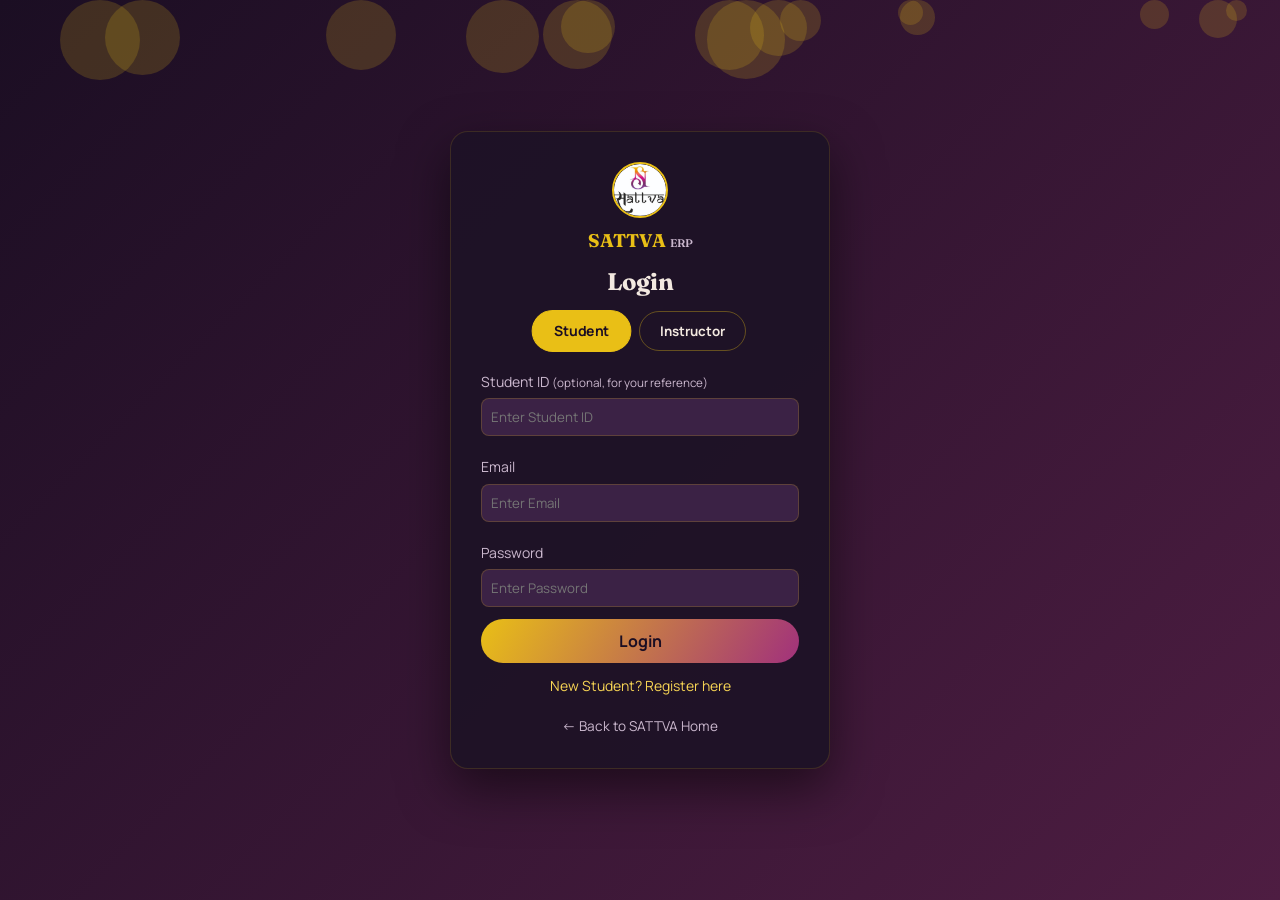
<file: frontend/admin-dashboard.html>
<!DOCTYPE html>
<html lang="en">
<head>
  <meta charset="UTF-8">
  <meta name="viewport" content="width=device-width, initial-scale=1.0">
  <title>Admin Dashboard | SATTVA</title>
  <script src="api.js"></script>
  <link rel="preconnect" href="https://fonts.googleapis.com">
  <link rel="preconnect" href="https://fonts.gstatic.com" crossorigin>
  <link href="https://fonts.googleapis.com/css2?family=Fraunces:ital,opsz,wght@0,9..144,400..900;1,9..144,400..900&family=Manrope:wght@400;500;600;700;800&display=swap" rel="stylesheet">
  <link rel="stylesheet" href="theme.css">
  <link rel="stylesheet" href="dashboard.css">
</head>
<body>
  <header class="dash-header">
    <a href="index.html" class="logo-container">
      <img src="logo 1.jpeg" alt="SATTVA Logo">
      <span class="logo-text">SATTVA</span>
    </a>
    <div class="user-chip">
      <span class="role-pill" id="chipRole">admin</span>
      <span class="name" id="chipName">—</span>
      <button class="logout-btn" id="logoutBtn">Logout</button>
    </div>
  </header>

  <main class="dash-main">
    <div class="dash-welcome">
      <h1>Admin Dashboard</h1>
      <p>An overview of everyone using SATTVA's ERP.</p>
    </div>

    <div id="statsContent">
      <div class="dash-loading">Loading stats…</div>
    </div>

    <div class="dash-card">
      <h2>All Users</h2>
      <div class="table-wrap" id="usersContent">
        <div class="dash-loading">Loading users…</div>
      </div>
    </div>

    <a href="index.html" class="back-home-link">← Back to SATTVA Home</a>
  </main>

  <script src="dashboard-common.js"></script>
  <script src="admin-dashboard.js"></script>
</body>
</html>
</file>
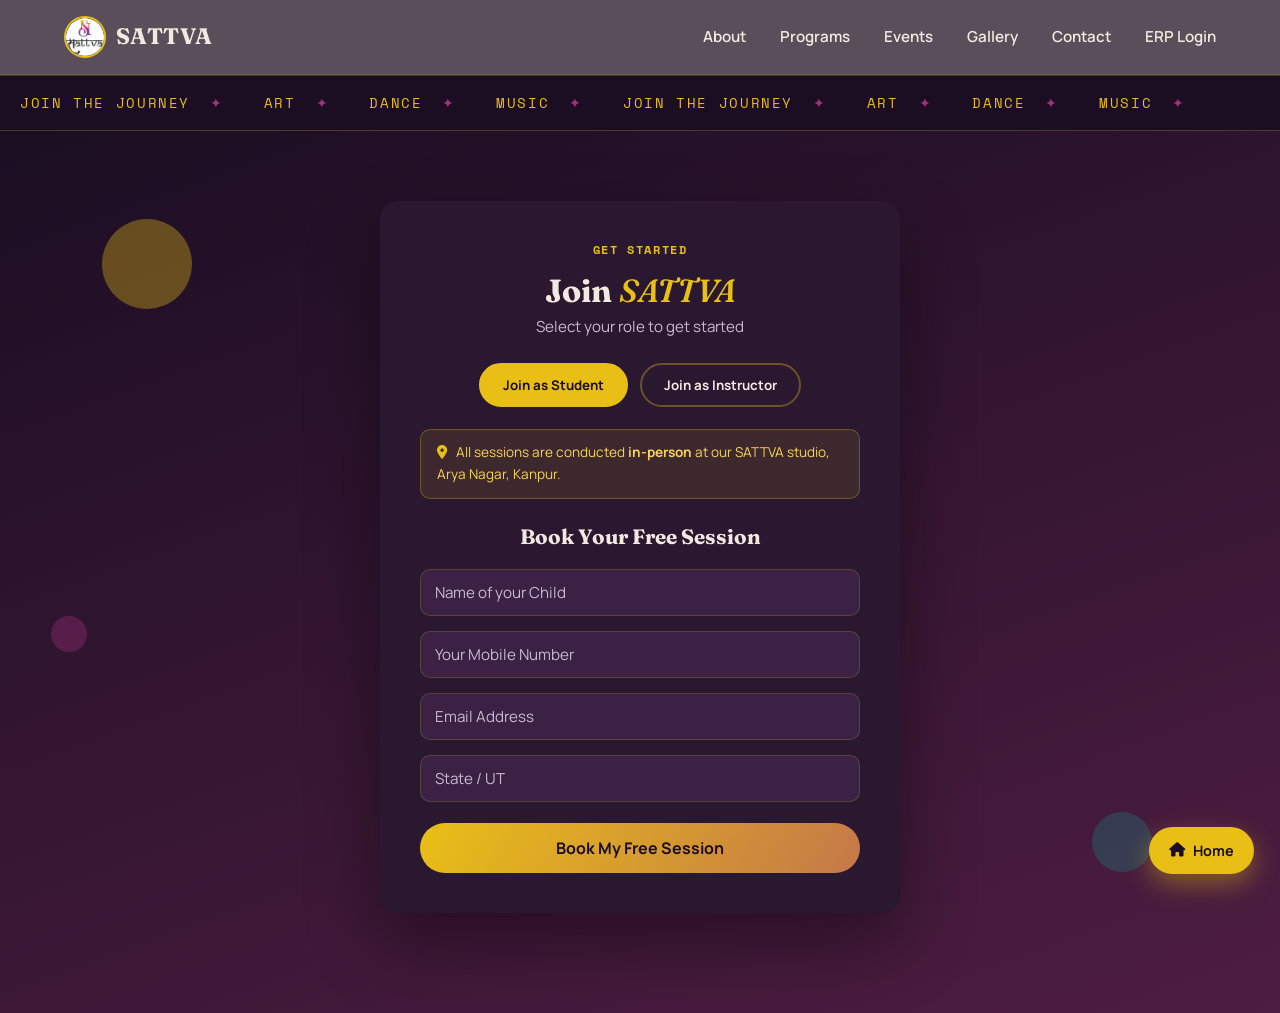
<file: frontend/join.html>
<!DOCTYPE html>
<html lang="en">
<head>
  <meta charset="UTF-8" />
  <meta name="viewport" content="width=device-width, initial-scale=1.0"/>
  <title>Join Now | SATTVA</title>
  <script src="api.js"></script>
  <link rel="preconnect" href="https://fonts.googleapis.com">
  <link rel="preconnect" href="https://fonts.gstatic.com" crossorigin>
  <link href="https://fonts.googleapis.com/css2?family=Fraunces:ital,opsz,wght@0,9..144,400..900;1,9..144,400..900&family=Manrope:wght@400;500;600;700;800&family=Space+Mono:wght@400;700&display=swap" rel="stylesheet">
  <link rel="stylesheet" href="https://cdnjs.cloudflare.com/ajax/libs/font-awesome/6.5.0/css/all.min.css">

  <link rel="stylesheet" href="theme.css"/>
  <link rel="stylesheet" href="join.css"/>
</head>
<body>

  <!-- ================= HEADER ================= -->
  <header class="header" id="siteHeader">
    <a href="index.html" class="site-logo logo-container">
      <img src="logo 1.jpeg" alt="SATTVA Logo" />
      <span class="logo-text">SATTVA</span>
    </a>
    <div class="hamburger" id="hamburger" onclick="toggleMenu()">
      <span></span><span></span><span></span>
    </div>
    <nav class="navbar" id="navbar">
      <a href="index.html#about">About</a>
      <a href="index.html#programs">Programs</a>
      <a href="index.html#events">Events</a>
      <a href="gallery.html">Gallery</a>
      <a href="index.html#contact">Contact</a>
      <a href="login2.html">ERP Login</a>
    </nav>
  </header>

  <div class="marquee" aria-hidden="true">
    <div class="marquee__track">
      <span>JOIN THE JOURNEY</span><span>ART</span><span>DANCE</span><span>MUSIC</span>
      <span>JOIN THE JOURNEY</span><span>ART</span><span>DANCE</span><span>MUSIC</span>
    </div>
  </div>

  <main class="join-page">
    <div class="float-shape j-shape-1" aria-hidden="true"></div>
    <div class="float-shape j-shape-2" aria-hidden="true"></div>
    <div class="float-shape j-shape-3" aria-hidden="true"></div>

    <div class="join-container">
      <p class="eyebrow eyebrow--onDark">GET STARTED</p>
      <h1>Join <span class="script">SATTVA</span></h1>
      <p class="join-sub">Select your role to get started</p>

      <div class="role-selection">
        <button type="button" class="active" id="studentBtn" onclick="showForm('student', this)">Join as Student</button>
        <button type="button" id="instructorBtn" onclick="showForm('instructor', this)">Join as Instructor</button>
      </div>

      <div class="in-person-note">
        <i class="fas fa-location-dot"></i>
        All sessions are conducted <strong>in-person</strong> at our SATTVA studio, Arya Nagar, Kanpur.
      </div>

      <div class="form-wrapper">

        <!-- Student Form -->
        <form id="student-form" class="join-form active"
              action="https://formsubmit.co/ns.sattva1@gmail.com" method="POST">
          <h2>Book Your Free Session</h2>

          <input type="hidden" name="_next" value="thankyou.html?role=student">
          <input type="hidden" name="_subject" value="New SATTVA Student Enquiry">
          <input type="hidden" name="mode" value="In-Person (Offline)">

          <input type="text" name="child_name" placeholder="Name of your Child" required>
          <input type="tel" name="mobile" placeholder="Your Mobile Number" required>
          <input type="email" name="email" placeholder="Email Address" required>
          <input type="text" name="state" placeholder="State / UT" required>
          <button class="submit-btn" type="submit">Book My Free Session</button>
        </form>

        <!-- Instructor Form -->
        <form id="instructor-form" class="join-form"
              action="https://formsubmit.co/ns.sattva1@gmail.com" method="POST"
              enctype="multipart/form-data">
          <h2>Apply as an Instructor</h2>

          <input type="hidden" name="_next" value="success.html?role=instructor">
          <input type="hidden" name="_subject" value="New SATTVA Instructor Application">

          <input type="text" name="full_name" placeholder="Full Name" required>
          <input type="email" name="email" placeholder="Email Address" required>
          <input type="tel" name="phone" placeholder="Phone Number" required>
          <input type="text" name="subjects" placeholder="Subjects You Teach" required>
          <input type="number" name="experience" placeholder="Years of Experience" required min="0">
          <textarea name="about" placeholder="Tell us about yourself" rows="4" required></textarea>

          <label class="upload-label">Upload Resume (PDF or Word)
            <input type="file" name="resume" accept=".pdf,.doc,.docx" required>
          </label>

          <button class="submit-btn" type="submit">Submit Application</button>
        </form>

      </div>
    </div>
  </main>

  <a href="index.html" class="home-pill" title="Back to Home">
    <i class="fas fa-house"></i> Home
  </a>

  <script src="join.js"></script>
</body>
</html>
</file>
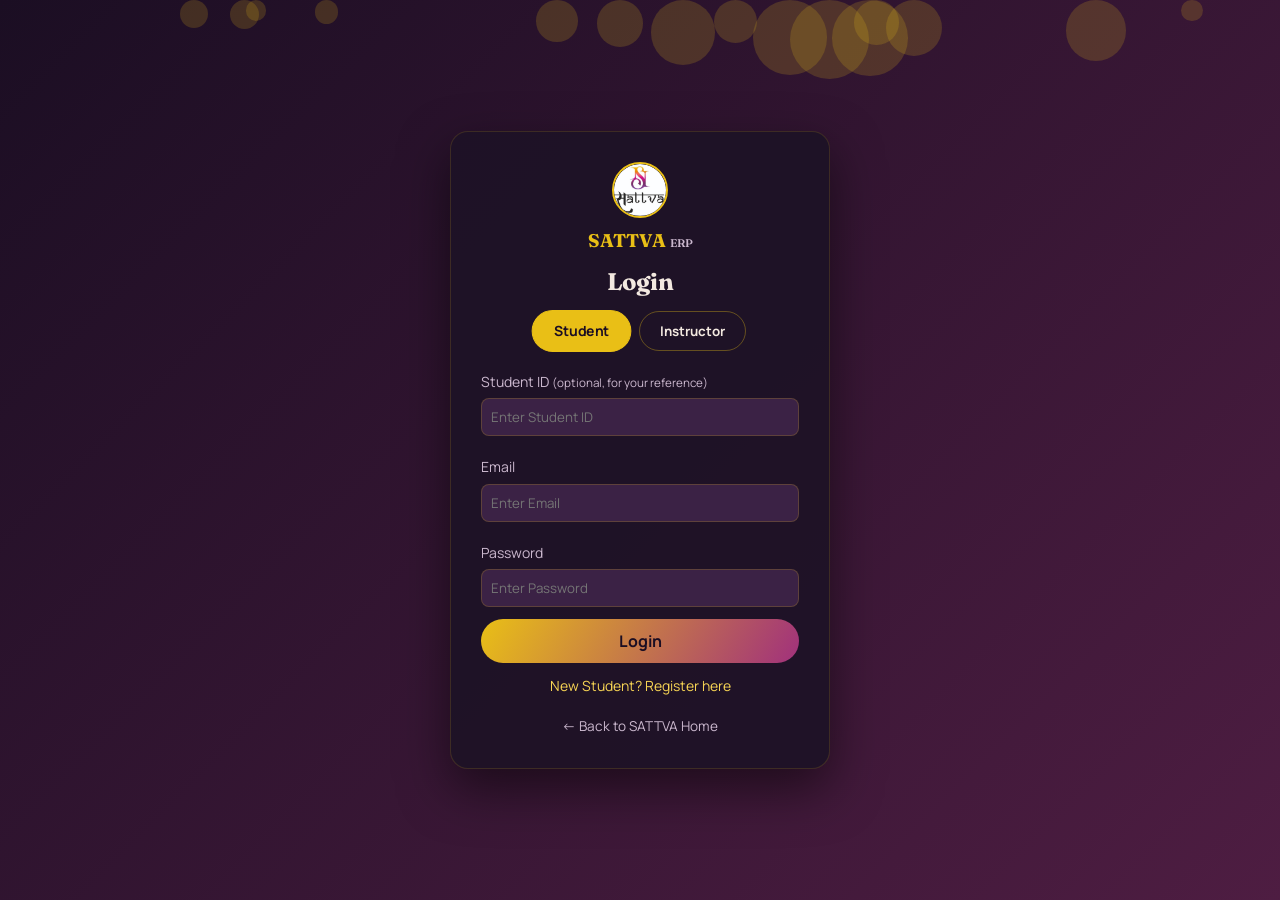
<file: frontend/login2.html>
<!DOCTYPE html>
<html lang="en">
<head>
  <meta charset="UTF-8">
  <meta name="viewport" content="width=device-width, initial-scale=1.0">
  <title>ERP Login | SATTVA</title>
  <script src="api.js"></script>
  <link rel="preconnect" href="https://fonts.googleapis.com">
  <link rel="preconnect" href="https://fonts.gstatic.com" crossorigin>
  <link href="https://fonts.googleapis.com/css2?family=Fraunces:ital,opsz,wght@0,9..144,400..900;1,9..144,400..900&family=Manrope:wght@400;500;600;700;800&display=swap" rel="stylesheet">
  <link rel="stylesheet" href="theme.css">
  <link rel="stylesheet" href="login2.css">
</head>
<body>
  <div class="bg-animation" id="bg"></div>

  <div class="container">
    <div class="login-logo">
      <img src="logo 1.jpeg" alt="SATTVA Logo">
      <span>SATTVA <small>ERP</small></span>
    </div>

    <h2>Login</h2>

    <p id="formMessage" class="form-message" hidden></p>

    <div class="role-btns">
      <button id="studentBtn" class="active">Student</button>
      <button id="instructorBtn">Instructor</button>
    </div>

    <!-- Student Login Form -->
    <form id="studentForm" class="active">
      <label>Student ID <small>(optional, for your reference)</small></label>
      <input type="text" placeholder="Enter Student ID">

      <label>Email</label>
      <input type="email" id="studentLoginEmail" placeholder="Enter Email" required>

      <label>Password</label>
      <input type="password" id="studentLoginPassword" placeholder="Enter Password" required>

      <button type="submit" class="submit">Login</button>
      <div class="toggle" onclick="showRegister()">New Student? Register here</div>
    </form>

    <!-- Instructor Login Form -->
    <form id="instructorForm">
      <label>Instructor ID <small>(optional, for your reference)</small></label>
      <input type="text" placeholder="Enter Instructor ID">

      <label>Email</label>
      <input type="email" id="instructorLoginEmail" placeholder="Enter Email" required>

      <label>Password</label>
      <input type="password" id="instructorLoginPassword" placeholder="Enter Password" required>

      <button type="submit" class="submit">Login</button>
      <div class="toggle" onclick="showRegister()">New Instructor? Register here</div>
    </form>

    <!-- Registration Form -->
    <form id="registerForm">
      <label>Full Name</label>
      <input type="text" id="regFullName" placeholder="Enter Full Name" required>

      <label>Email</label>
      <input type="email" id="regEmail" placeholder="Enter Email" required>

      <label>Contact Number</label>
      <input type="tel" id="regPhone" placeholder="Enter Contact Number" required>

      <label>Role</label>
      <select id="roleSelect" required onchange="toggleRegistrationFields()">
        <option value="">Select Role</option>
        <option value="student">Student</option>
        <option value="instructor">Instructor</option>
      </select>

      <div id="studentFields" style="display:none;">
        <label>Date of Birth</label>
        <input type="date">

        <label>Section</label>
        <input type="text" placeholder="Enter Section">

        <label>Course</label>
        <input type="text" placeholder="Enter Course">

        <label>College</label>
        <input type="text" placeholder="Enter College Name">
      </div>

      <div id="instructorFields" style="display:none;">
        <label>Subjects</label>
        <input type="text" placeholder="Enter Subjects You Teach">
      </div>

      <label>Create Password</label>
      <input type="password" id="regPassword" placeholder="Enter Password" required>
      <small class="field-hint">Min. 8 characters, with uppercase, lowercase, a number &amp; a special character (@$!%*?&amp;).</small>

      <button type="submit" class="submit">Register</button>
      <div class="toggle" onclick="showLogin()">Already have an account? Login</div>
    </form>

    <a href="index.html" class="back-home">← Back to SATTVA Home</a>
  </div>

  <script src="login2.js"></script>
</body>
</html>
</file>
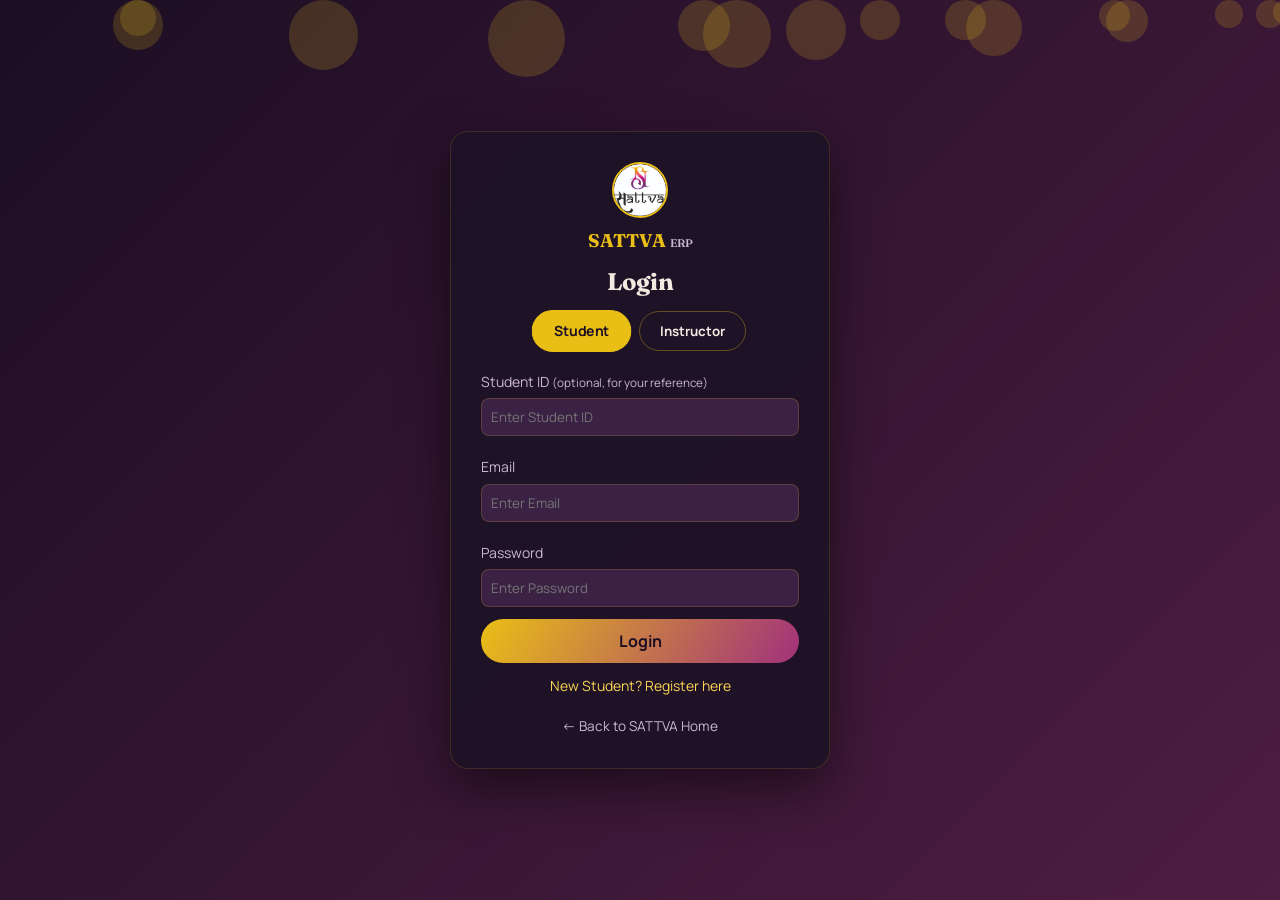
<file: frontend/student-dashboard.html>
<!DOCTYPE html>
<html lang="en">
<head>
  <meta charset="UTF-8">
  <meta name="viewport" content="width=device-width, initial-scale=1.0">
  <title>Student Dashboard | SATTVA</title>
  <script src="api.js"></script>
  <link rel="preconnect" href="https://fonts.googleapis.com">
  <link rel="preconnect" href="https://fonts.gstatic.com" crossorigin>
  <link href="https://fonts.googleapis.com/css2?family=Fraunces:ital,opsz,wght@0,9..144,400..900;1,9..144,400..900&family=Manrope:wght@400;500;600;700;800&display=swap" rel="stylesheet">
  <link rel="stylesheet" href="theme.css">
  <link rel="stylesheet" href="dashboard.css">
</head>
<body>
  <header class="dash-header">
    <a href="index.html" class="logo-container">
      <img src="logo 1.jpeg" alt="SATTVA Logo">
      <span class="logo-text">SATTVA</span>
    </a>
    <div class="user-chip">
      <span class="role-pill" id="chipRole">student</span>
      <span class="name" id="chipName">—</span>
      <button class="logout-btn" id="logoutBtn">Logout</button>
    </div>
  </header>

  <main class="dash-main">
    <div class="dash-welcome">
      <h1>Welcome back<span id="welcomeName"></span> 👋</h1>
      <p>Here's your SATTVA student profile.</p>
    </div>

    <div id="dashContent">
      <div class="dash-loading">Loading your dashboard…</div>
    </div>

    <a href="index.html" class="back-home-link">← Back to SATTVA Home</a>
  </main>

  <script src="dashboard-common.js"></script>
  <script src="student-dashboard.js"></script>
</body>
</html>
</file>
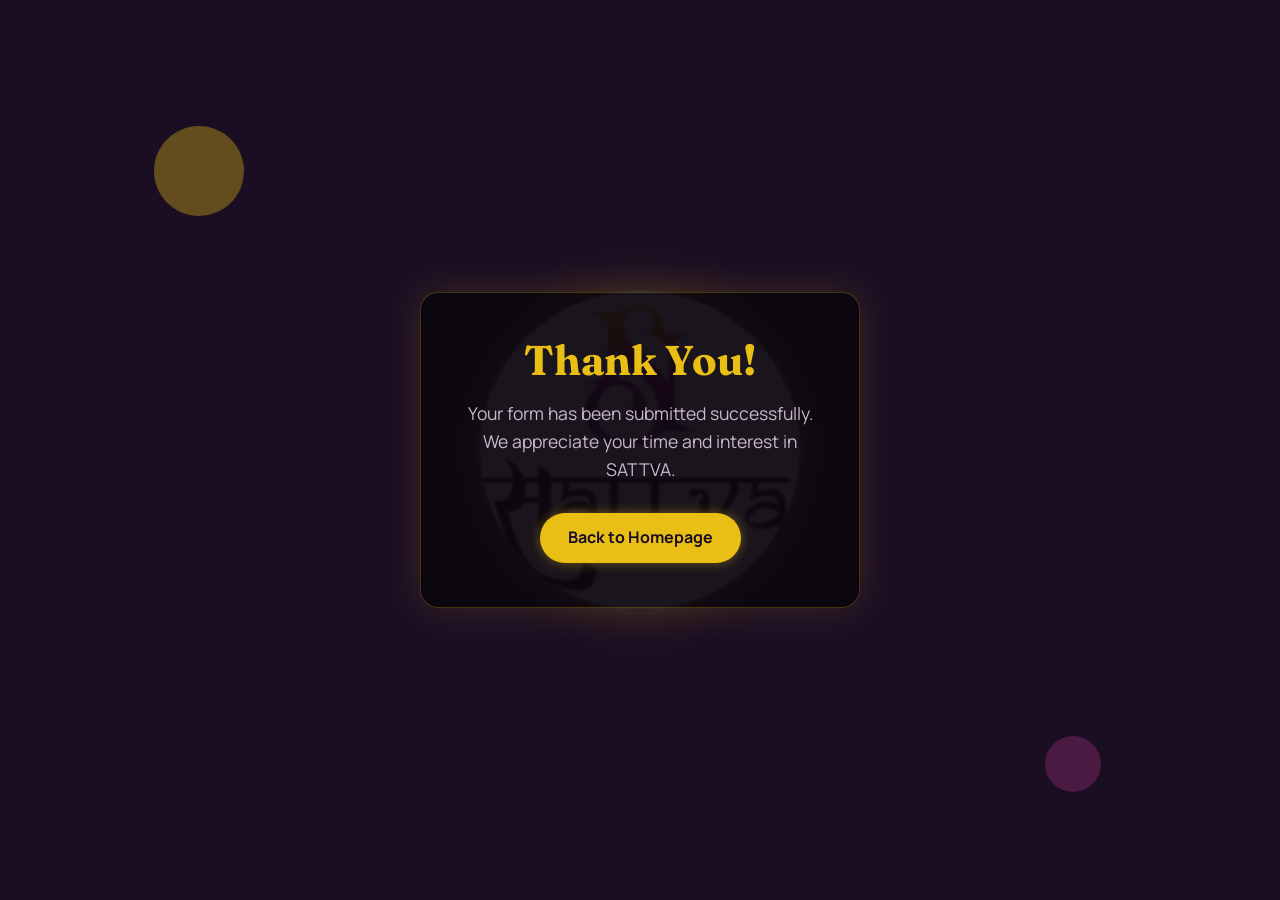
<file: frontend/success.html>
<!DOCTYPE html>
<html lang="en">
<head>
  <meta charset="UTF-8">
  <meta name="viewport" content="width=device-width, initial-scale=1.0">
  <title>Success | SATTVA</title>
  <script src="api.js"></script>
  <link rel="preconnect" href="https://fonts.googleapis.com">
  <link rel="preconnect" href="https://fonts.gstatic.com" crossorigin>
  <link href="https://fonts.googleapis.com/css2?family=Fraunces:ital,opsz,wght@0,9..144,400..900;1,9..144,400..900&family=Manrope:wght@400;500;600;700;800&display=swap" rel="stylesheet">
  <link rel="stylesheet" href="theme.css">
  <link rel="stylesheet" href="success.css">
</head>
<body>

  <div class="float-shape s-shape-1" aria-hidden="true"></div>
  <div class="float-shape s-shape-2" aria-hidden="true"></div>
  <div class="logo-bg"></div>

  <div class="content">
    <h1 id="success-message">Thank You!</h1>
    <p id="success-detail">Your form has been submitted successfully.<br>We appreciate your time and interest in SATTVA.</p>
    <a href="index.html" class="home-btn">Back to Homepage</a>
  </div>

  <script>
    const params = new URLSearchParams(window.location.search);
    const role = params.get('role');
    if (role === 'instructor') {
      document.getElementById('success-message').innerText = 'Application Received!';
      document.getElementById('success-detail').innerHTML = "Thank you for applying to teach at SATTVA.<br>We'll review your profile and get back to you soon.";
    }
  </script>
</body>
</html>
</file>
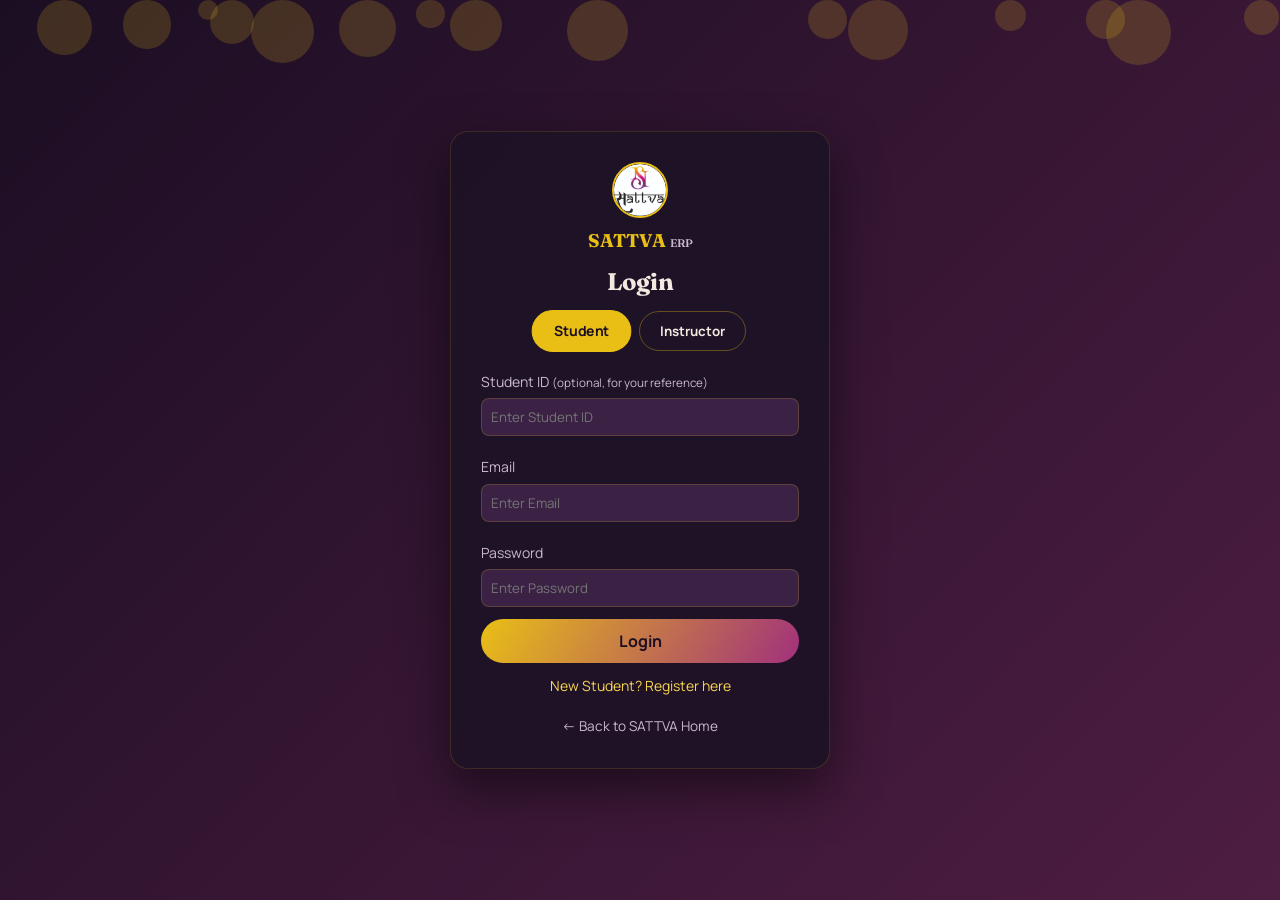
<file: frontend/teacher-dashboard.html>
<!DOCTYPE html>
<html lang="en">
<head>
  <meta charset="UTF-8">
  <meta name="viewport" content="width=device-width, initial-scale=1.0">
  <title>Instructor Dashboard | SATTVA</title>
  <script src="api.js"></script>
  <link rel="preconnect" href="https://fonts.googleapis.com">
  <link rel="preconnect" href="https://fonts.gstatic.com" crossorigin>
  <link href="https://fonts.googleapis.com/css2?family=Fraunces:ital,opsz,wght@0,9..144,400..900;1,9..144,400..900&family=Manrope:wght@400;500;600;700;800&display=swap" rel="stylesheet">
  <link rel="stylesheet" href="theme.css">
  <link rel="stylesheet" href="dashboard.css">
</head>
<body>
  <header class="dash-header">
    <a href="index.html" class="logo-container">
      <img src="logo 1.jpeg" alt="SATTVA Logo">
      <span class="logo-text">SATTVA</span>
    </a>
    <div class="user-chip">
      <span class="role-pill" id="chipRole">teacher</span>
      <span class="name" id="chipName">—</span>
      <button class="logout-btn" id="logoutBtn">Logout</button>
    </div>
  </header>

  <main class="dash-main">
    <div class="dash-welcome">
      <h1>Welcome back<span id="welcomeName"></span> 👋</h1>
      <p>Here's your SATTVA instructor profile.</p>
    </div>

    <div id="dashContent">
      <div class="dash-loading">Loading your dashboard…</div>
    </div>

    <div class="dash-card">
      <h2>Gallery Uploads</h2>
      <p style="color:var(--text-muted-light); margin-bottom:14px;">Share a photo or moment from your class in the public SATTVA gallery.</p>
      <form class="edit-form" id="uploadForm">
        <label>Title</label>
        <input type="text" id="uploadTitle" placeholder="e.g. Kathak Workshop">
        <label>Description</label>
        <input type="text" id="uploadDescription" placeholder="A short caption">
        <label>Image File</label>
        <input type="file" id="uploadFile" accept="image/png,image/jpeg,image/gif,image/webp" required>
        <button type="submit">Upload to Gallery</button>
        <p id="uploadMsg" class="dash-loading" style="display:none;"></p>
      </form>
    </div>

    <a href="index.html" class="back-home-link">← Back to SATTVA Home</a>
  </main>

  <script src="dashboard-common.js"></script>
  <script src="teacher-dashboard.js"></script>
</body>
</html>
</file>
<file: frontend/theme.css>
/* =====================================================
   SATTVA — SHARED THEME
   Linked by every page. Colors sampled directly from the
   SATTVA logo: mustard-gold mark + deep magenta-plum accent.
   Change a value here and it updates the whole site.
===================================================== */

:root{
  /* ---- brand colour (from logo) ---- */
  --gold: #E9BF16;
  --gold-light: #F7D454;
  --gold-dark: #B8940A;

  --plum: #7A326B;
  --plum-light: #A1317C;
  --plum-dark: #4E1D42;

  /* ---- supporting colour ---- */
  --ink: #1B0E23;
  --ink-2: #2A1730;
  --ink-3: #3B2245;
  --paper: #FBF3E7;
  --paper-2: #F3E4D0;
  --teal: #1C7C79;
  --teal-dark: #12514F;

  --text-dark: #241527;
  --text-muted-dark: #6E5A72;
  --text-light: #F3E9E0;
  --text-muted-light: #CBB8CE;

  /* ---- type ---- */
  --font-display: 'Fraunces', Georgia, serif;
  --font-body: 'Manrope', -apple-system, sans-serif;
  --font-mono: 'Space Mono', monospace;

  /* ---- layout ---- */
  --max-w: 1180px;
  --radius: 18px;
  --radius-sm: 10px;
}

*{ margin:0; padding:0; box-sizing:border-box; }
html{ scroll-behavior:smooth; scroll-padding-top:90px; }
body{
  font-family:var(--font-body);
  background:var(--paper);
  color:var(--text-dark);
  line-height:1.6;
  overflow-x:hidden;
}
img{ max-width:100%; display:block; }
a{ text-decoration:none; color:inherit; }
ul{ list-style:none; }
button{ font-family:inherit; cursor:pointer; border:none; }
h1,h2,h3,h4{ font-family:var(--font-display); font-weight:700; line-height:1.12; }

.script{ font-style:italic; font-weight:600; color:var(--gold); }

.eyebrow{
  font-family:var(--font-mono);
  font-size:0.72rem;
  letter-spacing:0.14em;
  color:var(--gold-dark);
  margin-bottom:14px;
  font-weight:700;
}
.eyebrow--dark{ color:var(--plum-light); }
.eyebrow--onDark{ color:var(--gold); }

/* =====================================================
   Buttons (shared across every page)
===================================================== */
.btn{
  display:inline-block;
  padding:14px 30px;
  border-radius:999px;
  font-weight:700;
  font-size:0.95rem;
  transition:transform .25s ease, box-shadow .25s ease, background .25s ease;
}
.btn-primary{ background:var(--gold); color:var(--ink); box-shadow:0 8px 22px rgba(233,191,22,0.35); }
.btn-primary:hover{ background:var(--gold-dark); transform:translateY(-2px); }

.btn-ghost{ background:transparent; border:2px solid var(--text-light); color:var(--text-light); }
.btn-ghost:hover{ background:var(--text-light); color:var(--ink); transform:translateY(-2px); }

.btn-dark{ background:var(--ink); color:var(--text-light); }
.btn-dark:hover{ background:var(--ink-2); transform:translateY(-2px); }

.btn-outline-dark{ background:transparent; border:2px solid var(--ink); color:var(--ink); }
.btn-outline-dark:hover{ background:var(--ink); color:var(--text-light); transform:translateY(-2px); }

.btn-plum{ background:var(--plum-light); color:#fff; box-shadow:0 8px 22px rgba(161,49,124,0.35); }
.btn-plum:hover{ background:var(--plum); transform:translateY(-2px); }

/* =====================================================
   Site logo — reusable brand mark for every page header
===================================================== */
.site-logo{ display:flex; align-items:center; gap:10px; }
.site-logo img{
  width:42px; height:42px; border-radius:50%; object-fit:cover;
  border:2px solid var(--gold);
  animation: logoPulse 4s ease-in-out infinite;
}
.site-logo span{
  font-family:var(--font-display); font-weight:700; font-size:1.4rem;
  letter-spacing:0.02em;
}
@keyframes logoPulse{
  0%, 100%{ box-shadow:0 0 0 0 rgba(233,191,22,0.35); }
  50%{ box-shadow:0 0 0 8px rgba(233,191,22,0); }
}

/* Floating "home" pill used on secondary pages */
.home-pill{
  position:fixed; bottom:26px; right:26px; z-index:200;
  display:flex; align-items:center; gap:8px;
  background:var(--gold); color:var(--ink); font-weight:700;
  padding:12px 20px; border-radius:999px; font-size:0.9rem;
  box-shadow:0 10px 26px rgba(233,191,22,0.4);
  transition:transform .25s ease, background .25s ease;
}
.home-pill:hover{ background:var(--gold-dark); transform:translateY(-3px); }

/* =====================================================
   Marquee ticker — signature moving strip, reused on
   every page for rhythm/energy without visual clutter
===================================================== */
.marquee{
  overflow:hidden;
  background:var(--ink);
  border-top:1px solid rgba(233,191,22,0.25);
  border-bottom:1px solid rgba(233,191,22,0.25);
  white-space:nowrap;
  padding:14px 0;
}
.marquee__track{
  display:inline-flex;
  animation: marquee 26s linear infinite;
}
.marquee__track span{
  font-family:var(--font-mono);
  font-size:0.85rem;
  letter-spacing:0.12em;
  color:var(--gold);
  padding:0 20px;
}
.marquee__track span::after{ content:'✦'; color:var(--plum-light); margin-left:20px; }
@keyframes marquee{
  from{ transform:translateX(0); }
  to{ transform:translateX(-50%); }
}

/* =====================================================
   Floating decorative shapes — used behind hero / banner
   sections for gentle ambient motion
===================================================== */
.float-shape{
  position:absolute;
  border-radius:50%;
  pointer-events:none;
  opacity:0.35;
  animation: floatY 7s ease-in-out infinite;
}
@keyframes floatY{
  0%, 100%{ transform:translateY(0) rotate(0deg); }
  50%{ transform:translateY(-22px) rotate(8deg); }
}
@keyframes floatX{
  0%, 100%{ transform:translateX(0); }
  50%{ transform:translateX(18px); }
}
@keyframes spinSlow{
  from{ transform:rotate(0deg); }
  to{ transform:rotate(360deg); }
}
@keyframes gradientShift{
  0%{ background-position:0% 50%; }
  50%{ background-position:100% 50%; }
  100%{ background-position:0% 50%; }
}

/* =====================================================
   Scroll reveal (shared)
===================================================== */
[data-reveal]{ opacity:0; transform:translateY(24px); transition:opacity .7s ease, transform .7s ease; }
[data-reveal].is-visible{ opacity:1; transform:translateY(0); }

/* =====================================================
   Header + nav (identical shell on every page)
===================================================== */
.header{
  position:sticky; top:0; z-index:100;
  display:flex; align-items:center; justify-content:space-between;
  padding:16px 5%;
  background:rgba(27,14,35,0.72);
  backdrop-filter:blur(10px);
  border-bottom:1px solid rgba(233,191,22,0.15);
  transition:background .3s ease, padding .3s ease;
}
.header.scrolled{ background:rgba(27,14,35,0.96); padding:10px 5%; }
.header .site-logo span{ color:var(--text-light); }

.navbar{ display:flex; align-items:center; gap:34px; }
.navbar a{
  font-weight:600; font-size:0.95rem; color:var(--text-light);
  position:relative; padding:4px 0;
}
.navbar a::after{
  content:''; position:absolute; left:0; bottom:-3px; height:2px; width:0;
  background:var(--gold); transition:width .25s ease;
}
.navbar a:hover::after{ width:100%; }
.navbar a.join-mobile{ display:none; }

.cta-button.join-desktop{
  background:var(--gold); color:var(--ink); font-weight:700;
  padding:11px 26px; border-radius:999px; font-size:0.9rem;
  transition:transform .25s ease, background .25s ease;
}
.cta-button.join-desktop:hover{ background:var(--gold-dark); transform:translateY(-2px); }

.hamburger{ display:none; flex-direction:column; gap:5px; cursor:pointer; z-index:110; }
.hamburger span{ width:26px; height:2.5px; background:var(--text-light); border-radius:2px; transition:.3s; }

@media (max-width: 760px){
  .navbar{
    position:fixed; top:0; right:-100%; height:100vh; width:78%;
    background:var(--ink); flex-direction:column; justify-content:center;
    gap:28px; transition:right .35s ease; z-index:105;
  }
  .navbar.show{ right:0; }
  .navbar a.join-mobile{ display:inline-block; }
  .hamburger{ display:flex; }
  .cta-button.join-desktop{ display:none; }
}

/* =====================================================
   Footer (identical shell on every page)
===================================================== */
.footer-section{ background:#12081A; color:var(--text-muted-light); padding:70px 5% 30px; }
.footer-section .site-logo{ margin-bottom:14px; }
.footer-container{
  max-width:var(--max-w); margin:0 auto;
  display:grid; grid-template-columns:repeat(auto-fit, minmax(200px, 1fr));
  gap:40px;
}
.footer-logo{ width:56px; height:56px; border-radius:50%; margin-bottom:14px; border:2px solid var(--gold); }
.footer-col h3{ color:var(--text-light); font-size:1.05rem; margin-bottom:16px; }
.footer-col ul li{ margin-bottom:10px; }
.footer-col ul li a:hover{ color:var(--gold); }
.newsletter-form{ display:flex; gap:8px; margin-top:14px; }
.newsletter-form input{
  flex:1; padding:10px 14px; border-radius:999px; border:1px solid rgba(233,191,22,0.25);
  background:var(--ink-2); color:var(--text-light);
}
.newsletter-form button{ background:var(--gold); color:var(--ink); width:42px; height:42px; border-radius:50%; }
.footer-bottom{
  text-align:center; margin-top:50px; padding-top:24px;
  border-top:1px solid rgba(233,191,22,0.15); font-size:0.85rem;
}

/* =====================================================
   Floating action button (scroll-to-top, used on longer pages)
===================================================== */
.fab{
  position:fixed; bottom:26px; left:26px; z-index:200;
  width:48px; height:48px; border-radius:50%;
  background:var(--plum-light); color:#fff;
  display:flex; align-items:center; justify-content:center;
  cursor:pointer; box-shadow:0 10px 24px rgba(161,49,124,0.4);
  transition:transform .25s ease, background .25s ease;
}
.fab:hover{ background:var(--plum); transform:translateY(-3px); }

@media (prefers-reduced-motion: reduce){
  html{ scroll-behavior:auto; }
  [data-reveal]{ opacity:1; transform:none; transition:none; }
  .marquee__track, .float-shape, .site-logo img{ animation:none !important; }
}
</file>
<file: frontend/dashboard.css>
/* =====================================================
   SATTVA — ERP DASHBOARD (shared by student/teacher/admin)
===================================================== */

body{
  min-height:100vh;
  background:linear-gradient(180deg, var(--ink) 0%, var(--plum-dark) 100%);
  color:var(--text-light);
}

.dash-header{
  display:flex; align-items:center; justify-content:space-between;
  padding:16px 24px; background:rgba(27,14,35,0.9);
  border-bottom:1px solid rgba(233,191,22,0.15);
  position:sticky; top:0; z-index:10;
}
.dash-header .logo-container{ display:flex; align-items:center; gap:10px; }
.dash-header .logo-container img{ width:38px; height:38px; border-radius:50%; border:2px solid var(--gold); object-fit:cover; }
.dash-header .logo-text{ font-family:var(--font-display); font-weight:700; color:var(--gold); }

.dash-header .user-chip{ display:flex; align-items:center; gap:12px; }
.dash-header .user-chip .role-pill{
  font-size:11px; text-transform:uppercase; letter-spacing:.06em; font-weight:700;
  padding:3px 10px; border-radius:999px; background:rgba(233,191,22,0.15); color:var(--gold-light);
  border:1px solid rgba(233,191,22,0.3);
}
.dash-header .user-chip span.name{ font-weight:600; color:var(--text-light); }
.logout-btn{
  padding:8px 16px; border-radius:999px; font-weight:700; font-size:13.5px;
  background:transparent; border:1.5px solid rgba(233,191,22,0.4); color:var(--text-light);
  transition:.2s;
}
.logout-btn:hover{ background:var(--gold); color:var(--ink); border-color:var(--gold); }

.dash-main{ max-width:1000px; margin:0 auto; padding:32px 20px 60px; }

.dash-welcome h1{ font-size:clamp(1.6rem, 3vw, 2.2rem); margin-bottom:6px; }
.dash-welcome p{ color:var(--text-muted-light); margin-bottom:28px; }

.dash-loading, .dash-error{
  padding:16px; border-radius:12px; text-align:center; color:var(--text-muted-light);
}
.dash-error{ background:rgba(220,60,60,0.12); border:1px solid rgba(220,60,60,0.35); color:#ffb3b3; }

.stat-grid{
  display:grid; grid-template-columns:repeat(auto-fit, minmax(150px, 1fr)); gap:16px; margin-bottom:32px;
}
.stat-card{
  background:rgba(59,34,69,0.55); border:1px solid rgba(233,191,22,0.15); border-radius:var(--radius-sm);
  padding:18px; text-align:center;
}
.stat-card .stat-num{ font-family:var(--font-display); font-size:2rem; font-weight:700; color:var(--gold-light); display:block; }
.stat-card .stat-label{ font-size:12.5px; color:var(--text-muted-light); text-transform:uppercase; letter-spacing:.05em; }

.dash-card{
  background:rgba(59,34,69,0.4); border:1px solid rgba(233,191,22,0.12); border-radius:var(--radius);
  padding:24px; margin-bottom:24px;
}
.dash-card h2{ font-size:1.2rem; margin-bottom:16px; color:var(--gold-light); }

.profile-grid{ display:grid; grid-template-columns:repeat(auto-fit, minmax(200px, 1fr)); gap:14px 20px; }
.profile-grid .field-label{ font-size:11.5px; text-transform:uppercase; letter-spacing:.05em; color:var(--text-muted-light); margin-bottom:3px; }
.profile-grid .field-value{ font-weight:600; }

.edit-form label{ display:block; margin:10px 0 5px; font-size:13.5px; color:var(--text-muted-light); }
.edit-form input{
  width:100%; padding:9px; border-radius:8px; border:1px solid rgba(233,191,22,0.2);
  background:var(--ink-3); color:var(--text-light); font-family:inherit; margin-bottom:6px;
}
.edit-form button{
  margin-top:12px; padding:10px 20px; border-radius:999px; font-weight:700;
  background:linear-gradient(120deg, var(--gold), var(--plum-light)); color:var(--ink);
}

table.data-table{ width:100%; border-collapse:collapse; font-size:14px; }
table.data-table th, table.data-table td{ text-align:left; padding:10px 8px; border-bottom:1px solid rgba(233,191,22,0.12); }
table.data-table th{ color:var(--gold-light); font-size:12px; text-transform:uppercase; letter-spacing:.04em; }
table.data-table td .role-tag{
  font-size:11px; padding:2px 8px; border-radius:999px; background:rgba(233,191,22,0.15); color:var(--gold-light);
}
.table-wrap{ overflow-x:auto; }

.back-home-link{ display:inline-block; margin-top:6px; font-size:0.85rem; color:var(--text-muted-light); }
.back-home-link:hover{ color:var(--gold); }
</file>
<file: frontend/join.css>
/* =====================================================
   SATTVA — JOIN PAGE STYLES
   Shared header/nav/footer/theme live in theme.css.
===================================================== */

.join-page{
  position:relative;
  min-height:calc(100vh - 130px);
  background:linear-gradient(160deg, var(--ink) 0%, var(--plum-dark) 100%);
  color:var(--text-light);
  display:flex; justify-content:center; align-items:flex-start;
  padding:70px 5% 100px;
  overflow:hidden;
}
.j-shape-1{ top:10%; left:8%; width:90px; height:90px; background:var(--gold); animation-duration:9s; }
.j-shape-2{ bottom:16%; right:10%; width:60px; height:60px; background:var(--teal); animation-duration:7s; animation-delay:1s; }
.j-shape-3{ top:55%; left:4%; width:36px; height:36px; background:var(--plum-light); animation-duration:6s; animation-delay:2s; }

.join-container{
  position:relative; z-index:2;
  background:var(--ink-2);
  padding:40px;
  border-radius:var(--radius);
  box-shadow:0 30px 70px rgba(0,0,0,0.4);
  width:100%;
  max-width:520px;
  text-align:center;
  animation:popIn .6s ease;
}
@keyframes popIn{
  from{ opacity:0; transform:translateY(24px) scale(0.97); }
  to{ opacity:1; transform:translateY(0) scale(1); }
}

.join-container h1{ font-size:2rem; margin-bottom:6px; }
.join-sub{ color:var(--text-muted-light); margin-bottom:24px; font-size:0.95rem; }

.role-selection{ display:flex; justify-content:center; gap:12px; margin-bottom:22px; }
.role-selection button{
  padding:11px 22px; background:transparent; color:var(--text-light);
  border:2px solid rgba(233,191,22,0.35); border-radius:999px; font-weight:700;
  transition:all .25s ease;
}
.role-selection button:hover{ border-color:var(--gold); transform:translateY(-2px); }
.role-selection button.active{ background:var(--gold); color:var(--ink); border-color:var(--gold); }

.in-person-note{
  background:rgba(233,191,22,0.1);
  border:1px solid rgba(233,191,22,0.3);
  color:var(--gold-light);
  font-size:0.85rem;
  padding:12px 16px;
  border-radius:var(--radius-sm);
  margin-bottom:26px;
  text-align:left;
}
.in-person-note i{ color:var(--gold); margin-right:6px; }

.join-form{
  display:none;
  flex-direction:column;
  gap:15px;
  text-align:left;
  animation:slideUp .4s ease;
}
.join-form.active{ display:flex; }

@keyframes slideUp{
  from{ opacity:0; transform:translateY(16px); }
  to{ opacity:1; transform:translateY(0); }
}

.join-form h2{ font-size:1.3rem; text-align:center; margin-bottom:6px; }

.join-form input, .join-form textarea{
  padding:12px 14px; border-radius:var(--radius-sm); border:1px solid rgba(233,191,22,0.2);
  background:var(--ink-3); color:var(--text-light); font-family:inherit; font-size:0.95rem;
}
.join-form input::placeholder, .join-form textarea::placeholder{ color:var(--text-muted-light); }
.join-form input:focus, .join-form textarea:focus{ outline:2px solid var(--gold); }
.join-form textarea{ resize:vertical; min-height:80px; }

.upload-label{
  color:var(--text-muted-light); font-size:0.85rem;
  display:flex; flex-direction:column; gap:6px;
}
.upload-label input[type="file"]{
  background:var(--ink-3); border:1px solid rgba(233,191,22,0.25);
  padding:10px; border-radius:var(--radius-sm); color:var(--text-light); cursor:pointer;
}

.submit-btn{
  padding:14px; margin-top:6px;
  background:linear-gradient(120deg, var(--gold), var(--plum-light));
  background-size:200% 200%;
  color:var(--ink); font-weight:700; font-size:1rem;
  border-radius:999px;
  transition:transform .25s ease, background-position .4s ease;
}
.submit-btn:hover{ transform:translateY(-2px); background-position:100% 0; }

@media (max-width: 480px){
  .join-container{ padding:28px 22px; }
  .role-selection{ flex-direction:column; }
}

@media (prefers-reduced-motion: reduce){
  .join-container{ animation:none; }
  .join-form{ animation:none; }
  .submit-btn{ transition:none; }
}
</file>
<file: frontend/login2.css>
/* =====================================================
   SATTVA — ERP LOGIN PAGE
===================================================== */

body{
  margin:0;
  font-family:var(--font-body);
  display:flex; justify-content:center; align-items:center;
  min-height:100vh;
  transition:background 1s ease-in-out;
  overflow:hidden;
  background:linear-gradient(135deg, var(--ink), var(--plum-dark));
  padding:30px 0;
}

.bg-animation{ position:absolute; width:100%; height:100%; overflow:hidden; z-index:0; }

.bubble{ position:absolute; border-radius:50%; background:rgba(233,191,22,0.18); animation:float 10s infinite ease-in-out; }
@keyframes float{
  0%{ transform:translateY(100vh) scale(0.5); opacity:0.6; }
  50%{ opacity:1; }
  100%{ transform:translateY(-20vh) scale(1.2); opacity:0; }
}

.line{ position:absolute; width:2px; height:100px; background:rgba(161,49,124,0.4); animation:drop 5s infinite linear; }
@keyframes drop{
  0%{ transform:translateY(-150px); opacity:0; }
  50%{ opacity:1; }
  100%{ transform:translateY(110vh); opacity:0; }
}

.particle{ position:absolute; width:6px; height:6px; border-radius:50%; background:var(--gold); animation:twinkle 3s infinite ease-in-out; }
@keyframes twinkle{
  0%, 100%{ opacity:0; transform:scale(0.5); }
  50%{ opacity:1; transform:scale(1.2); }
}

.container{
  position:relative; z-index:10;
  background:rgba(30,18,38,0.95);
  border:1px solid rgba(233,191,22,0.15);
  padding:30px;
  border-radius:var(--radius);
  box-shadow:0 20px 50px rgba(0,0,0,0.5);
  width:380px;
  text-align:center;
  max-height:92vh;
  overflow-y:auto;
  animation:fadeIn .8s ease;
  color:var(--text-light);
}
@keyframes fadeIn{ from{ opacity:0; transform:translateY(-20px); } to{ opacity:1; transform:translateY(0); } }

.login-logo{ display:flex; flex-direction:column; align-items:center; gap:8px; margin-bottom:14px; }
.login-logo img{ width:56px; height:56px; border-radius:50%; border:2px solid var(--gold); object-fit:cover; }
.login-logo span{ font-family:var(--font-display); font-weight:700; color:var(--gold); font-size:1.15rem; }
.login-logo small{ color:var(--text-muted-light); font-size:0.7rem; font-weight:600; }

h2{ margin-bottom:15px; color:var(--text-light); font-family:var(--font-display); }

.role-btns{ display:flex; justify-content:center; gap:10px; margin-bottom:20px; }
.role-btns button{
  padding:10px 20px; border:none; border-radius:999px; cursor:pointer; font-weight:700;
  background:transparent; border:1.5px solid rgba(233,191,22,0.35); color:var(--text-light);
  transition:.3s;
}
.role-btns button.active{ background:var(--gold); color:var(--ink); border-color:var(--gold); transform:scale(1.05); }

form{ display:none; text-align:left; animation:fadeIn .8s ease; }
form.active{ display:block; }

label{ display:block; margin:8px 0 5px; font-size:14px; color:var(--text-muted-light); }

input, select{
  width:100%; padding:9px; border-radius:8px; border:1px solid rgba(233,191,22,0.2);
  margin-bottom:12px; outline:none; background:var(--ink-3); color:var(--text-light); font-family:inherit;
}
input:focus, select:focus{ outline:2px solid var(--gold); }

button.submit{
  width:100%; padding:11px;
  background:linear-gradient(120deg, var(--gold), var(--plum-light));
  border:none; border-radius:999px; font-size:16px; font-weight:700; cursor:pointer;
  color:var(--ink); transition:.3s;
}
button.submit:hover{ transform:scale(1.03); }

.toggle{ margin-top:12px; font-size:14px; cursor:pointer; color:var(--gold-light); text-align:center; }
.toggle:hover{ text-decoration:underline; }

.form-message{
  margin:-4px 0 14px; padding:10px 12px; border-radius:8px; font-size:13.5px; text-align:center;
  background:rgba(233,191,22,0.12); border:1px solid rgba(233,191,22,0.35); color:var(--text-light);
}
.form-message.is-error{ background:rgba(220,60,60,0.15); border-color:rgba(220,60,60,0.5); color:#ffb3b3; }
.form-message.is-success{ background:rgba(60,180,110,0.15); border-color:rgba(60,180,110,0.5); color:#adf0c6; }

.field-hint{ display:block; margin:-8px 0 12px; font-size:11.5px; color:var(--text-muted-light); line-height:1.4; }

button.submit[disabled]{ opacity:0.65; cursor:not-allowed; transform:none; }

.back-home{
  display:inline-block; margin-top:18px; font-size:0.85rem; color:var(--text-muted-light);
  transition:color .2s ease;
}
.back-home:hover{ color:var(--gold); }

@media (prefers-reduced-motion: reduce){
  .bubble, .line, .particle{ animation:none; }
}
</file>
<file: frontend/success.css>
/* =====================================================
   SATTVA — SUCCESS PAGE
===================================================== */

body{
  margin:0;
  font-family:var(--font-body);
  background:var(--ink);
  display:flex; justify-content:center; align-items:center;
  height:100vh;
  overflow:hidden;
  position:relative;
  color:#fff;
  text-align:center;
}

.s-shape-1{ top:14%; left:12%; width:90px; height:90px; background:var(--gold); animation-duration:9s; }
.s-shape-2{ bottom:12%; right:14%; width:56px; height:56px; background:var(--plum-light); animation-duration:7s; animation-delay:1s; }

.logo-bg{
  position:absolute; top:50%; left:50%; width:320px; height:320px;
  border-radius:50%; transform:translate(-50%,-50%);
  background:url('logo 1.jpeg') no-repeat center center / cover;
  filter:drop-shadow(0 0 25px var(--gold)) blur(1px);
  animation:rotateGlow 24s linear infinite;
  opacity:0.14;
}
@keyframes rotateGlow{
  0%{ transform:translate(-50%,-50%) rotate(0deg); }
  100%{ transform:translate(-50%,-50%) rotate(360deg); }
}

.content{
  position:relative; z-index:2;
  background:rgba(0,0,0,0.55);
  border:1px solid rgba(233,191,22,0.25);
  padding:44px 34px;
  border-radius:var(--radius);
  box-shadow:0 0 40px rgba(233,191,22,0.15);
  animation:fadeInUp 1s ease;
  max-width:440px;
}

h1{ font-family:var(--font-display); font-size:2.6em; color:var(--gold); margin-bottom:15px; }
p{ font-size:1.1em; color:var(--text-muted-light); margin-bottom:30px; }

.home-btn{
  background:var(--gold); color:var(--ink); text-decoration:none;
  padding:12px 28px; border-radius:999px; font-weight:700;
  transition:transform .3s ease, box-shadow .3s ease;
  box-shadow:0 0 12px rgba(233,191,22,0.4);
  display:inline-block;
}
.home-btn:hover{ transform:scale(1.06); box-shadow:0 0 20px rgba(233,191,22,0.6); background:var(--gold-light); }

@keyframes fadeInUp{
  0%{ opacity:0; transform:translateY(40px); }
  100%{ opacity:1; transform:translateY(0); }
}

@media (max-width: 600px){
  .logo-bg{ width:200px; height:200px; }
  h1{ font-size:2em; }
  .content{ padding:28px 22px; }
}

@media (prefers-reduced-motion: reduce){
  .content{ animation:none; }
  .logo-bg{ animation:none; }
}
</file>
